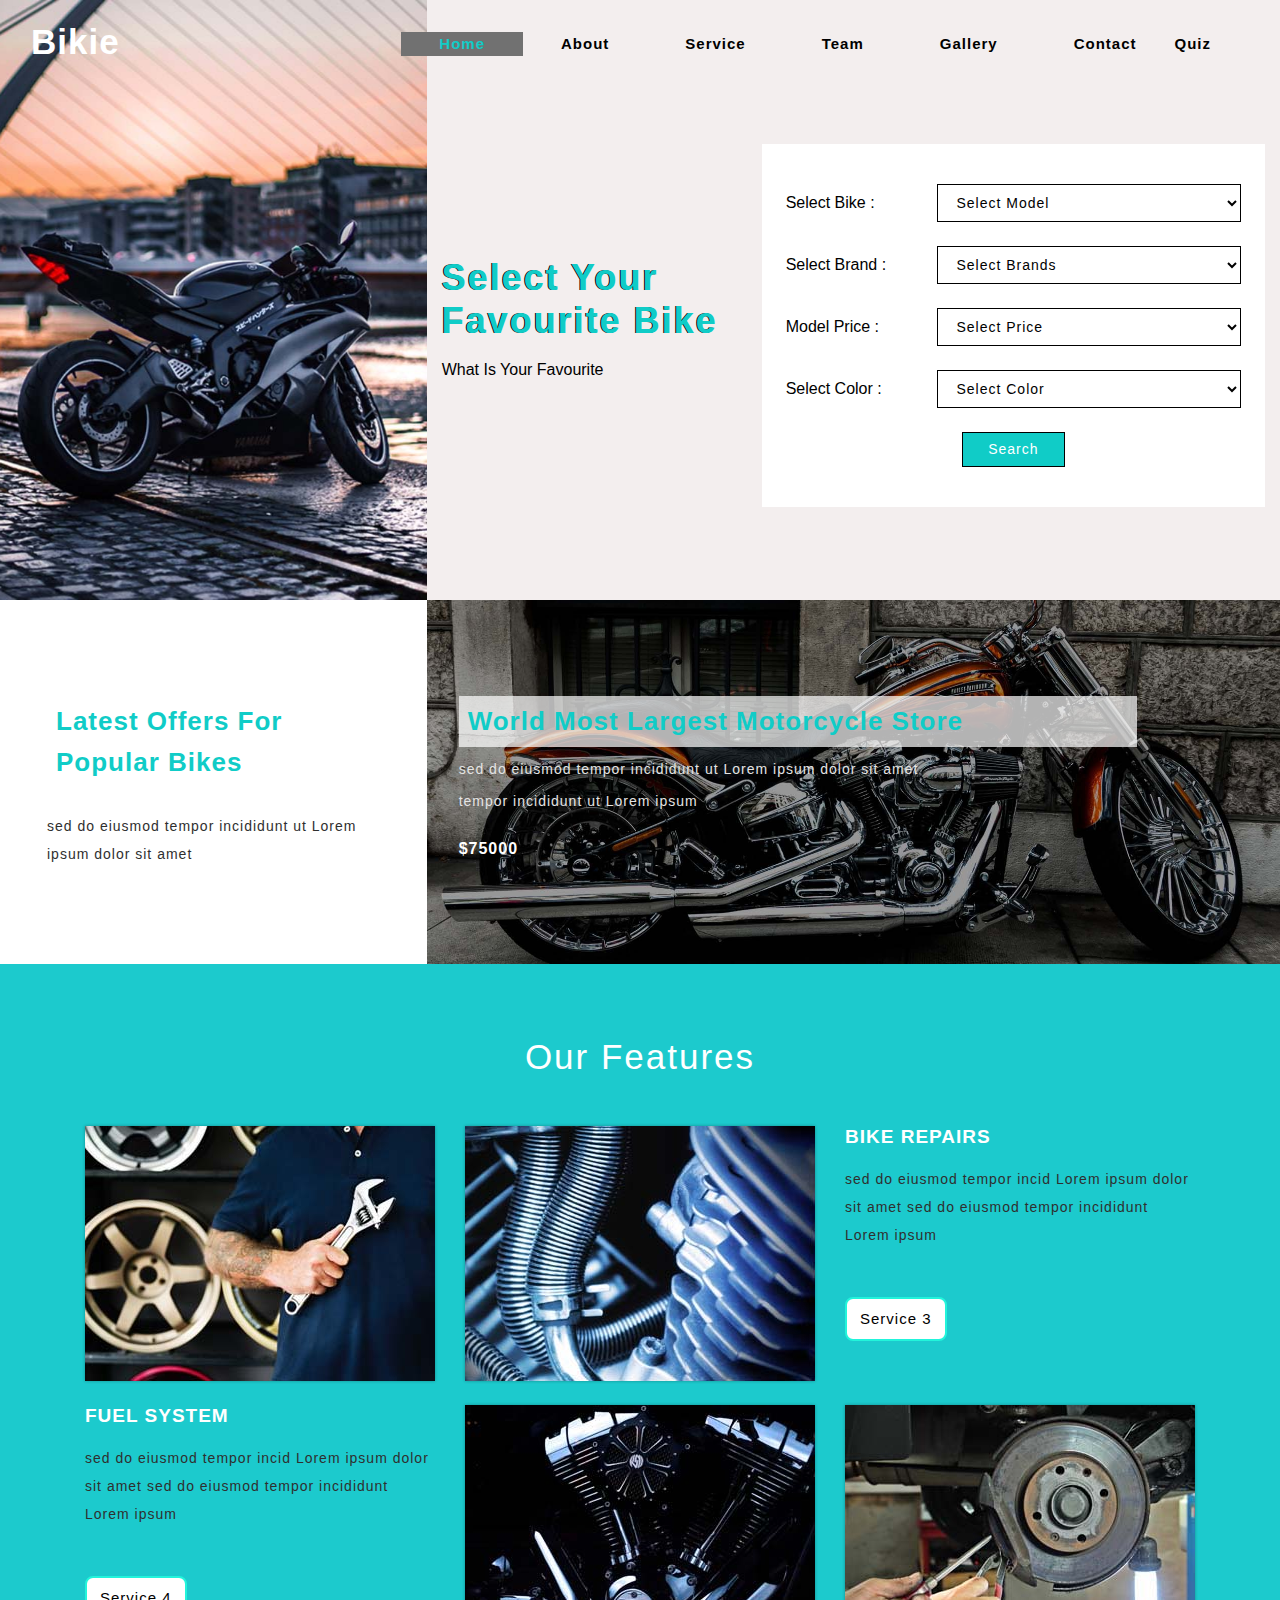
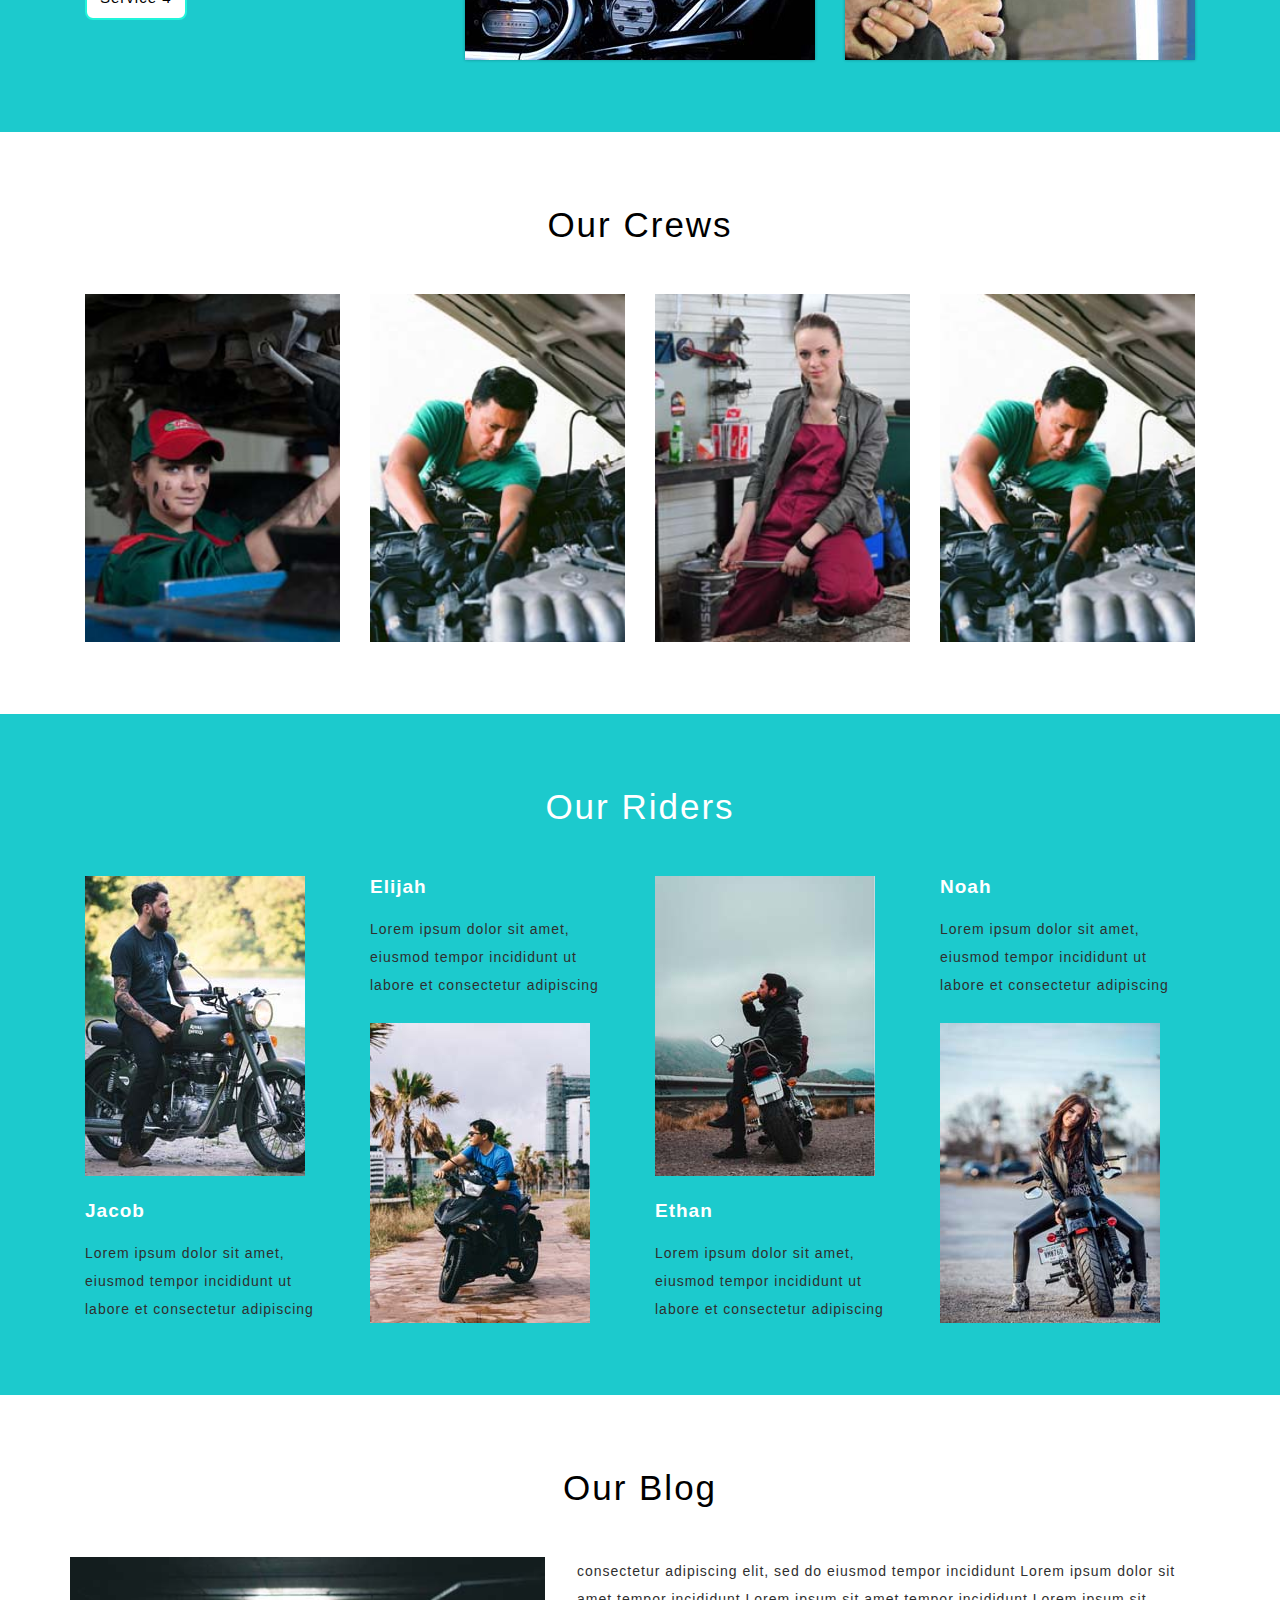
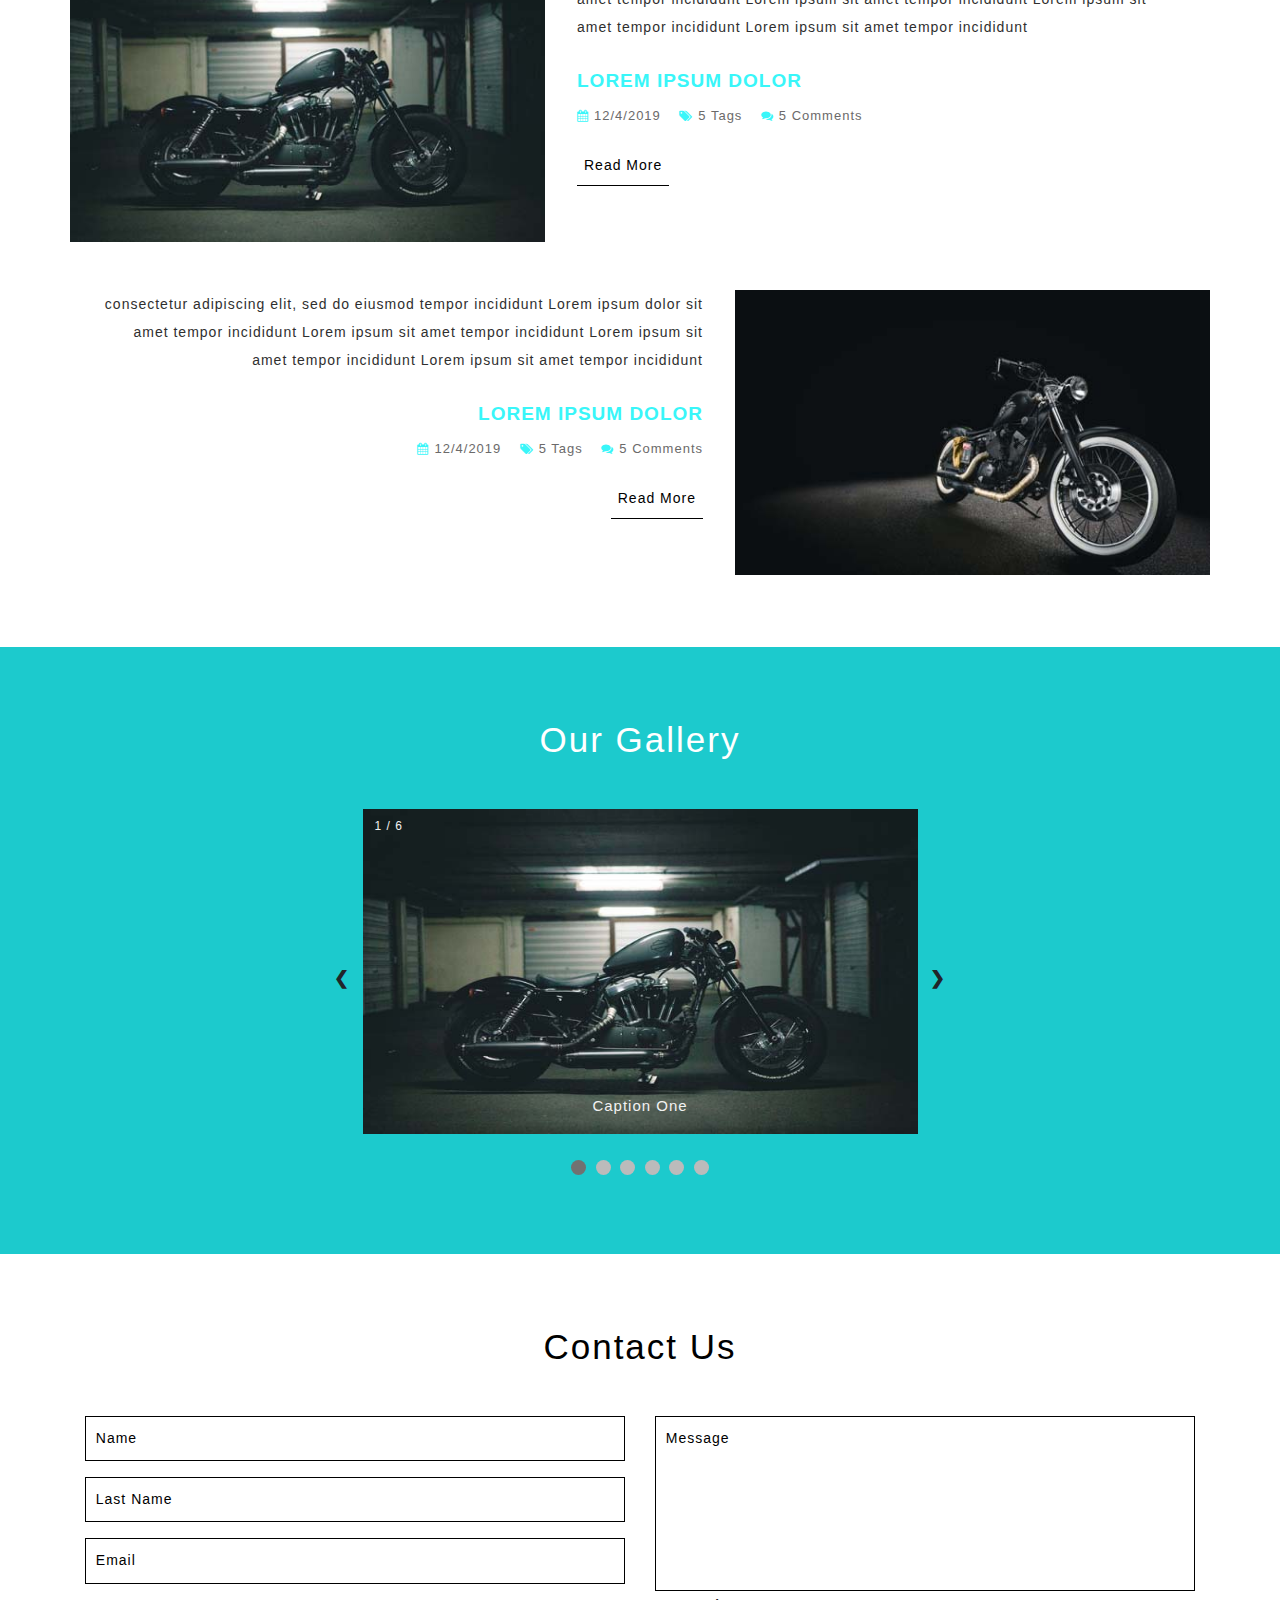
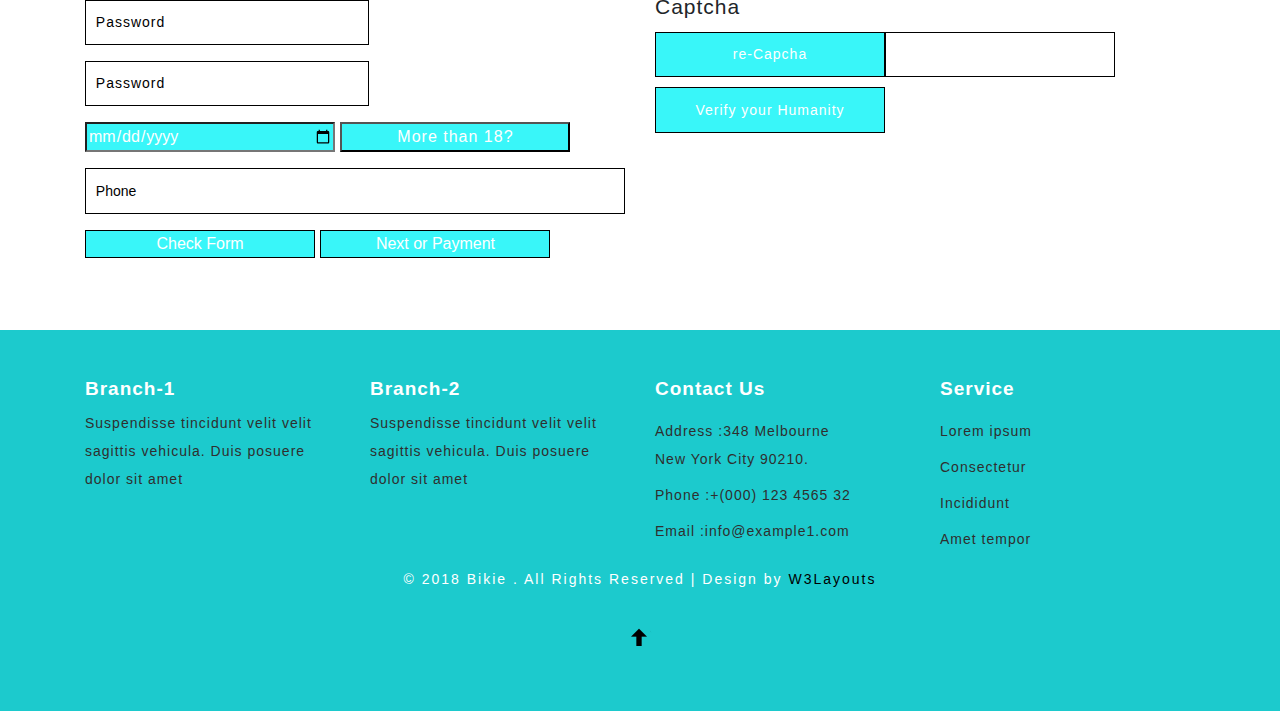
<file: BikesHTML and JS/index.html>
<!DOCTYPE html>
<html>

<head>
  <title>Bikie a Corporate Category totally created and designed by me</title>
  <!--meta tags -->
  <meta charset="UTF-8">

  <meta name="viewport" content="width=device-width, initial-scale=1">
  <meta name="keywords" content="Bikie Responsive web template, Bootstrap Web Templates, Flat Web Templates, Android Compatible web template, 
         Smartphone Compatible web template, free webdesigns for Nokia, Samsung, LG, SonyEricsson, Motorola web design">
  <!--//meta tags ends here-->
  <!--booststrap-->
  <link href="css/bootstrap.min.css" rel="stylesheet" type="text/css" media="all">
  <!--//booststrap end-->
  <!-- font-awesome icons -->
  <link href="css/font-awesome.min.css" rel="stylesheet">
  <!-- //font-awesome icons -->
  <!--stylesheets-->
  <link href="css/style.css" rel="stylesheet" type="text/css" media="all">
  <!--//stylesheets
  <link href="//fonts.googleapis.com/css?family=Work+Sans:300,400,500,600,700" rel="stylesheet">
  <link href="//fonts.googleapis.com/css?family=Open+Sans:400,600" rel="stylesheet">-->
</head>

<body >
  <div class="header-outs " id="home">
    <div class="header-w3layouts">
      <div class="container-fluid">
        <div id="logo">
          <h1 class="editContent"> <a href="index.html">Bikie</a></h1>
        </div>
        <nav>
          <label for="drop" class="toggle">Menu</label>
          <input type="checkbox" id="drop">
          <ul class="menu mt-lg-3 mt-2">
            <li class="active"><a href="#home">Home</a></li>
            <li><a href="#about">About</a></li>
            <li><a href="#service">Service</a></li>
            <li><a href="#team"> Team</a></li>
            <li><a href="#gallery">Gallery</a></li>
            <li><a href="#contact" class="pr-0">Contact</a></li>
            <li><a href="quiz.html">Quiz </a></li>
            
          </ul>
          <div class="clearfix"></div>
        </nav>
        <div class="clearfix"></div>
      </div>
    </div>
    <!-- //nav -->
    <!-- //header -->
    <div class="container-fluid">
      <div class="row">
        <div class="col-xl-4 back-img-headder">
        </div>
        <div class="col-xl-3 col-md-6 back-color-headder">
          <div class="slide-info">
            <h5>Select Your<br>Favourite Bike</h5>
            <div class="slide-info-txt">
              <p>What Is Your Favourite</p>
            </div>
          </div>
        </div>
        <div class="banner-bottom col-xl-5 col-md-6">
          <form action="#" method="post">
            <div class="w3layout-abt-info ">
              <div class=" book-list-details">
                <div class="double-form">
                  <div class="banner-txt-address ">
                    <h5>Select Bike :</h5>
                  </div>
                  <div class=" form-right-to-w3ls">
                    <select class="form-control country-buttom" required="">
                      <option value=""> Select Model </option>
                      <option value="category2">Xtreme 200R</option>
                      <option value="category1">Tornado400</option>
                      <option value="category3">Royal Gt 650</option>
                      <option value="category3">Tvs Dazz</option>
                      <option value="category3">Dominator</option>
                      <option value="category3">Benelli 400</option>
                      <option value="category3">SuZuki Burgman</option>
                    </select>
                  </div>
                </div>
              </div>
              <div class=" book-list-details">
                <div class="double-form">
                  <div class="banner-txt-address ">
                    <h5>Select Brand :</h5>
                  </div>
                  <div class="form-right-to-w3ls">
                    <select class="form-control country-buttom" required="">
                      <option value=""> Select Brands </option>
                      <option value="category2">BMW</option>
                      <option value="category1">Ducati</option>
                      <option value="category3">Aprilia</option>
                      <option value="category3">Suzuki</option>
                      <option value="category3">Kawasaki</option>
                      <option value="category3">Honda Honda</option>
                    </select>
                  </div>
                </div>
              </div>
              <div class=" book-list-details">
                <div class="double-form">
                  <div class="banner-txt-address ">
                    <h5>Model Price :</h5>
                  </div>
                  <div class="form-right-to-w3ls">
                    <select class="form-control country-buttom" required="">
                      <option value=""> Select Price </option>
                      <option value="category2">7k $</option>
                      <option value="category1">6.5k $</option>
                      <option value="category3">6k $</option>
                      <option value="category3">5.5k $</option>
                      <option value="category3">5k $</option>
                      <option value="category3">4.5K $</option>
                      <option value="category3">4k $ </option>
                    </select>
                  </div>
                </div>
              </div>
              <div class="book-list-details">
                <div class="double-form">
                  <div class="banner-txt-address">
                    <h5>Select Color :</h5>
                  </div>
                  <div class="form-right-to-w3ls">
                    <select class="form-control country-buttom" required="">
                      <option value=""> Select Color </option>
                      <option value="category2">Black with Silver</option>
                      <option value="category1">Orange</option>
                      <option value="category3">Cloud Silver</option>
                      <option value="category3">Palace Maroon</option>
                      <option value="category3">Purple Silver</option>
                      <option value="category3">SuZuki Burgman</option>
                    </select>
                  </div>
                </div>
              </div>
              <div class="book-list-details">
                <div class="form-right-to-w3ls">
                  <div class="search-container txt-center">
                    <input type="submit" value="Search">
                  </div>
                </div>
              </div>
            </div>
          </form>
        </div>
      </div>
    </div>
    <div class="clearfix"></div>
  </div>
  <!-- //banner -->
  <!-- about -->
  <section class="about" id="about">
    <div class="container-fluid">
      <div class="row">
        <div class="col-lg-4">
          <div class="w3layouts-abt-info">
            <div class="mb-lg-4 mb-md-3 mb-3 abut-headder">
              <h2>Latest Offers For Popular Bikes</h2>
            </div>
            <p>sed do eiusmod tempor incididunt ut Lorem ipsum dolor sit amet</p>
          </div>
        </div>
        <div class="col-lg-8 about-info-right">
          <div class="about-left-w3l">
            <h6 class="clr">World Most Largest Motorcycle Store </h6>
            <p class="pt-2">sed do eiusmod tempor incididunt ut Lorem ipsum dolor sit amet</p>
            <p class="pt-1">tempor incididunt ut Lorem ipsum</p>
            <h5 class="mt-lg-4 mt-3">$75000</h5>
          </div>
        </div>
      </div>
    </div>
  </section>
  <!--//about -->
  <!-- service -->
  <!--Hover Effect Style : Demo - 8-->
  <section class="service py-lg-4 py-md-3 py-sm-3 py-3" id="service">
    <div class="container py-lg-5 py-md-4 py-sm-4 py-3">
      <h3 class="title txt-center mb-lg-5 mb-md-4 mb-sm-4 mb-3 clr">Our Features</h3>
      <div class="row ">
        <div class="col-lg-4 col-md-6 service-grid-by">
          <div class="box8">
            <img src="images/s1.jpg" alt="" class="img-fluid">
            <!-- <h3 class="title-ser"><a>Service 1</h3>-->
            <div class="box-content txt-center">
              <p>sed do eiusmod tempor incididunt ut Lorem ipsum dolor</p>
              <div class="icon">
                <div class="outs_more-buttn">
                  <a href="#about">Service 1</a>
                </div>
              </div>
            </div>
          </div>
        </div>
        <div class="col-lg-4 col-md-6 service-grid-by">
          <div class="box8">
            <img src="images/s2.jpg" alt="" class="img-fluid">
            <!--<h3 class="title-ser">Service 2</h3>-->
            <div class="box-content txt-center">
              <p>sed do eiusmod tempor incididunt ut Lorem ipsum dolor</p>
              <div class="icon">
                <div class="outs_more-buttn">
                  <a href="#about">Service 2</a>
                </div>
              </div>
            </div>
          </div>
        </div>
        <div class="col-lg-4 col-md-6 service-grid-by">
          <div class="service-para-w3layouts">
            <h4> BIKE REPAIRS</h4>
            <p class="mt-md-3 mt-3">sed do eiusmod tempor incid Lorem ipsum dolor sit amet sed do eiusmod tempor incididunt Lorem ipsum</p>
            <div class="outs_more-buttn mt-lg-5 mt-md-4 mt-3">
              <a href="#about">Service 3</a>
            </div>
          </div>
        </div>
        <div class="col-lg-4 col-md-6 mt-lg-4 mt-3 service-grid-by">
          <div class="service-para-w3layouts">
            <h4> FUEL SYSTEM</h4>
            <p class="mt-md-3 mt-3">sed do eiusmod tempor incid Lorem ipsum dolor sit amet sed do eiusmod tempor incididunt Lorem ipsum</p>
            <div class="outs_more-buttn mt-lg-5 mt-md-4 mt-3">
              <a href="#about">Service 4</a>
            </div>
          </div>
        </div>
        <div class="col-lg-4 col-md-6 mt-lg-4 mt-3 service-grid-by">
          <div class="box8">
            <img src="images/s5.jpg" alt="" class="img-fluid">
            <!--<h3 class="title-ser">Service 5</h3>-->
            <div class="box-content txt-center">
              <p>sed do eiusmod tempor incididunt ut Lorem ipsum dolor</p>
              <div class="icon">
                <div class="outs_more-buttn">
                  <a href="#about">Service 5</a>
                </div>
              </div>
            </div>
          </div>
        </div>
        <div class="col-lg-4 col-md-6 mt-lg-4 mt-3 service-grid-by">
          <div class="box8">
            <img src="images/s6.jpg" alt="" class="img-fluid">
            <!--<h3 class="title-ser">Service 6</h3>-->
            <div class="box-content txt-center">
              <p>sed do eiusmod tempor incididunt ut Lorem ipsum dolor</p>
              <div class="icon">
                <div class="outs_more-buttn">
                  <a href="#about">Service 6</a>
                </div>
              </div>
            </div>
          </div>
        </div>
      </div>
    </div>
  </section>
  <!-- //service -->
  <!-- team -->
  <section class="team py-lg-4 py-md-3 py-sm-3 py-3" id="team">
    <div class="container py-lg-5 py-md-4 py-sm-4 py-3">
      <h3 class="title txt-center mb-lg-5 mb-md-4 mb-sm-4 mb-3">Our Crews</h3>
      <!-- Hover Effect Style : Demo - 15 -->
      <div class="row">
        <div class="col-lg-3 col-md-6 col-sm-6 team-grid-by">
          <div class="box15">
            <img src="images/t1.jpg" alt="" class="img-fluid">
            <div class="box-content txt-center">
              <h3 class="title-team">Sam Rose</h3>
              <ul class="icon">
                <li><a href="#"><span class="fa fa-facebook"></span></a></li>
                <li><a href="#"><span class="fa fa-twitter"></span></a></li>
                <li><a href="#"><span class="fa fa-rss"></span></a></li>
              </ul>
            </div>
          </div>
        </div>
        <div class="col-lg-3 col-md-6 col-sm-6 team-grid-by">
          <div class="box15">
            <img src="images/t2.jpg" alt="" class="img-fluid">
            <div class="box-content txt-center">
              <h3 class="title-team">Jacob Will</h3>
              <ul class="icon">
                <li><a href="#"><span class="fa fa-facebook"></span></a></li>
                <li><a href="#"><span class="fa fa-twitter"></span></a></li>
                <li><a href="#"><span class="fa fa-rss"></span></a></li>
              </ul>
            </div>
          </div>
        </div>
        <div class="col-lg-3 col-md-6 col-sm-6 team-grid-by">
          <div class="box15">
            <img src="images/t3.jpg" alt="" class="img-fluid">
            <div class="box-content txt-center">
              <h3 class="title-team">Mia Emily</h3>
              <ul class="icon">
                <li><a href="#"><span class="fa fa-facebook"></span></a></li>
                <li><a href="#"><span class="fa fa-twitter"></span></a></li>
                <li><a href="#"><span class="fa fa-rss"></span></a></li>
              </ul>
            </div>
          </div>
        </div>
        <div class="col-lg-3 col-md-6 col-sm-6 team-grid-by">
          <div class="box15">
            <img src="images/t2.jpg" alt="" class="img-fluid">
            <div class="box-content txt-center">
              <h3 class="title-team">Rob Will</h3>
              <ul class="icon">
                <li><a href="#"><span class="fa fa-facebook"></span></a></li>
                <li><a href="#"><span class="fa fa-twitter"></span></a></li>
                <li><a href="#"><span class="fa fa-rss"></span></a></li>
              </ul>
            </div>
          </div>
        </div>
      </div>
    </div>
  </section>
  <!--//team -->
  <!-- clients -->
  <section class="clients py-lg-4 py-md-3 py-sm-3 py-3" id="clients">
    <div class="container py-lg-5 py-md-4 py-sm-4 py-3">
      <h3 class="title txt-center mb-lg-5 mb-md-4 mb-sm-4 mb-3 clr">Our Riders</h3>
      <div class="row">
        <div class="col-lg-3 col-md-6 col-sm-6 clients-txt">
          <div class="client-txt-color">
            <img src="images/c1.jpg" class="img-fluid" alt="">
          </div>
          <div class="client-txt-w3ls mt-lg-4 mt-3">
            <h4>Jacob</h4>
            <p class="mt-sm-3 mt-2">Lorem ipsum dolor sit amet, eiusmod tempor incididunt ut labore et consectetur adipiscing </p>
          </div>
        </div>
        <div class="col-lg-3 col-md-6 col-sm-6 clients-txt">
          <div class="client-txt-w3ls ">
            <h4>Elijah</h4>
            <p class="mt-sm-3 mt-2">Lorem ipsum dolor sit amet, eiusmod tempor incididunt ut labore et consectetur adipiscing </p>
          </div>
          <div class="client-txt-color mt-lg-4 mt-3">
            <img src="images/c2.jpg" class="img-fluid" alt="">
          </div>
        </div>
        <div class="col-lg-3 col-md-6 col-sm-6 clients-txt">
          <div class="client-txt-color">
            <img src="images/c3.jpg" class="img-fluid" alt="">
          </div>
          <div class="client-txt-w3ls mt-lg-4 mt-3">
            <h4>Ethan</h4>
            <p class="mt-sm-3 mt-2">Lorem ipsum dolor sit amet, eiusmod tempor incididunt ut labore et consectetur adipiscing </p>
          </div>
        </div>
        <div class="col-lg-3 col-md-6 col-sm-6 clients-txt">
          <div class="client-txt-w3ls">
            <h4>Noah</h4>
            <p class="mt-sm-3 mt-2">Lorem ipsum dolor sit amet, eiusmod tempor incididunt ut labore et consectetur adipiscing </p>
          </div>
          <div class="client-txt-color mt-lg-4 mt-3">
            <img src="images/c4.jpg" class="img-fluid" alt="">
          </div>
        </div>
      </div>
    </div>
  </section>
  <!--//clients -->
  <!-- blog-->
  <section class="blog py-lg-4 py-md-3 py-sm-3 py-3" id="blog">
    <div class="container py-lg-5 py-md-4 py-sm-4 py-3">
      <h3 class="title txt-center mb-lg-5 mb-md-4 mb-sm-4 mb-3">Our Blog</h3>
      <div class="blog-text row">
        <div class="col-lg-5 blog-wl3-img p-0">
          <img src="images/blog1.jpg" class="img-fluid" alt="">
        </div>
        <div class="col-lg-7 blog-text-middle">
          <p>consectetur adipiscing elit, sed do eiusmod tempor incididunt Lorem ipsum dolor sit amet tempor incididunt Lorem ipsum sit amet tempor incididunt Lorem ipsum sit amet tempor incididunt Lorem ipsum sit amet tempor incididunt</p>
          <div class=" pt-lg-4 pt-3">
            <div class=" blog-right-text">
              <h4><a href="#about">LOREM IPSUM DOLOR</a></h4>
            </div>
            <div class=" news-date mt-2">
              <ul>
                <li>
                  <p><span class="fa fa-calendar" aria-hidden="true"></span><a href="#">12/4/2019</a></p>
                </li>
                <li>
                  <p><span class="fa fa-tags"></span><a href="#">5 Tags</a></p>
                </li>
                <li>
                  <p><span class="fa fa-comments"></span><a href="#">5 Comments</a> </p>
                </li>
              </ul>
            </div>
            <div class="jst-more-buttn mt-3">
              <a href="#about">Read More</a>
            </div>
          </div>
        </div>
      </div>
      <div class="blog-text row mt-lg-5 mt-md-4 mt-3">
        <div class="col-lg-7 blog-text-middle txt-right">
          <p>consectetur adipiscing elit, sed do eiusmod tempor incididunt Lorem ipsum dolor sit amet tempor incididunt Lorem ipsum sit amet tempor incididunt Lorem ipsum sit amet tempor incididunt Lorem ipsum sit amet tempor incididunt</p>
          <div class=" pt-lg-4 pt-3">
            <div class=" blog-right-text">
              <h4><a href="#about">LOREM IPSUM DOLOR</a></h4>
            </div>
            <div class=" news-date mt-2">
              <ul>
                <li>
                  <p><span class="fa fa-calendar" aria-hidden="true"></span><a href="#">12/4/2019</a></p>
                </li>
                <li>
                  <p><span class="fa fa-tags"></span><a href="#">5 Tags</a> </p>
                </li>
                <li>
                  <p><span class="fa fa-comments"></span><a href="#">5 Comments</a> </p>
                </li>
              </ul>
            </div>
            <div class="jst-more-buttn mt-3">
              <a href="#about">Read More</a>
            </div>
          </div>
        </div>
        <div class="col-lg-5 blog-wl3-img p-0 txt-right">
          <img src="images/blog2.jpg" class="img-fluid" alt="">
        </div>
      </div>
    </div>
  </section>
  <!--//blog -->
  <!--Gallery-->
  <!-- gallery-main -->
  <section class="gallery py-lg-4 py-md-3 py-sm-3 py-3" id="gallery">
    <div class="container py-lg-5 py-md-4 py-sm-4 py-3">
      <h3 class="title txt-center mb-lg-5 mb-md-4 mb-sm-4 mb-3 clr">Our Gallery</h3>
      <div class="row gallery-info">
        <div class="gallery-img-grid shadow-none col-4 col-sm-4 col-md-4 col-lg-12">
          <div id="slider">
            <section>

            <div class="photos">
              <div class="numbertext">1 / 6</div>
              <img src="images/g1.jpg">
              <div class="text">Caption One</div>
            </div>
            <div class="photos">
              <div class="numbertext">2 / 6</div>
              <img src="images/g2.jpg">
              <div class="text">Caption Two</div>
            </div>
            <div class="photos">
              <div class="numbertext">3 / 6</div>
              <img src="images/g3.jpg">
              <div class="text">Caption Three</div>
            </div>
            <div class="photos">
              <div class="numbertext">4 / 6</div>
              <img src="images/g4.jpg">
              <div class="text">Caption Four</div>
            </div>
            <div class="photos">
              <div class="numbertext">5 / 6</div>
              <img src="images/g5.jpg">
              <div class="text">Caption Five</div>
            </div>
            <div class="photos">
              <div class="numbertext">6 / 6</div>
              <img src="images/g6.jpg">
              <div class="text">Caption Six</div>
            </div>
            
            <a class="prev" onclick="plusSlides(-1)">❮</a>
            <a class="next" onclick="plusSlides(1)">❯</a>
          </section>
          </div>
          <br>
          <div style="text-align:center" onload="carousel2()">
            <span class="dot" onclick="currentSlide(1)"></span>
            <span class="dot" onclick="currentSlide(2)"></span>
            <span class="dot" onclick="currentSlide(3)"></span>
            <span class="dot" onclick="currentSlide(4)"></span>
            <span class="dot" onclick="currentSlide(5)"></span>
            <span class="dot" onclick="currentSlide(6)"></span>
          </div>
        </div>
      </div>
    </div>
  </section>
  <!--// gallery-main -->
  <!-- popup-->
  <div id="gal1" class="popup-effect">
    <div class="popup">
      <img src="images/g1.jpg" alt="Popup Image" class="img-fluid">
      <a class="close" href="#gallery">×</a>
    </div>
  </div>
  <!-- //popup -->
  <!-- popup-->
  <div id="gal2" class="popup-effect">
    <div class="popup">
      <img src="images/g2.jpg" alt="Popup Image" class="img-fluid">
      <a class="close" href="#gallery">×</a>
    </div>
  </div>
  <!-- //popup -->
  <!-- popup-->
  <div id="gal3" class="popup-effect">
    <div class="popup">
      <img src="images/g3.jpg" alt="Popup Image" class="img-fluid">
      <a class="close" href="#gallery">×</a>
    </div>
  </div>
  <!-- //popup -->
  <!-- popup-->
  <div id="gal4" class="popup-effect">
    <div class="popup">
      <img src="images/g4.jpg" alt="Popup Image" class="img-fluid">
      <a class="close" href="#gallery">×</a>
    </div>
  </div>
  <!-- //popup -->
  <!-- popup-->
  <div id="gal5" class="popup-effect">
    <div class="popup">
      <img src="images/g5.jpg" alt="Popup Image" class="img-fluid">
      <a class="close" href="#gallery">×</a>
    </div>
  </div>
  <!-- //popup -->
  <!-- popup-->
  <div id="gal6" class="popup-effect">
    <div class="popup">
      <img src="images/g6.jpg" alt="Popup Image" class="img-fluid">
      <a class="close" href="#gallery">×</a>
    </div>
  </div>
  <!-- //popup -->
  <!-- //gallery popups -->
  <!-- //gallery -->
  <!--contact -->
  <section class="contact py-lg-4 py-md-3 py-sm-3 py-3" id="contact">
    <div class="container py-lg-5 py-md-4 py-sm-4 py-3">
      <h3 class="title txt-center mb-lg-5 mb-md-4 mb-sm-4 mb-3">Contact Us</h3>
      <div class="contact-details">
        <form name="feedback" action="#"  method="post">
          <div class="row">
            <div class="col-lg-6 ">
              <div class=" form-group contact-forms">
                <input type="text" class="form-control" id="name" placeholder="Name" required="" maxlength="20" >
              </div>
              <div class=" form-group contact-forms">
                <input type="text" class="form-control" id="surname" placeholder="Last Name" required="" minlength="3" maxlength="30" >
              </div>
              <div class="form-group contact-forms">
                <input type="email" class="form-control" id="mailing" placeholder="Email" required="">
              </div>
              <div class=" form-group contact-forms">
                <input type="password" size="30" name="psw" id="psw" placeholder="Password" pattern="(?=.*\d)(?=.*[a-z])(?=.*[A-Z]).{8,}(?=.*[!@#$%^&*]).{1,}" title="Must contain at least one number and one uppercase and lowercase letter, and at least 8 or more characters" required>
              </div>
              <div class=" form-group contact-forms">
                <input type="password" size="30" name="confirmpsw" required="" id="confirmpsw" placeholder="Password" pattern="(?=.*\d)(?=.*[a-z])(?=.*[A-Z]).{8,}" title="Must contain at least one number and one uppercase and lowercase letter, and at least 8 or more characters and a symbol">
              </div>
              <input type="date" name="bdate" id="bdate" required /> <input type="button" value="More than 18?" onclick="getAge()"/>
              <div class=" form-group contact-forms">
                <div id="message">
                  <h3>Password must contain the following:</h3>
                  <p id="letter" class="invalid">A <b>lowercase</b> letter</p>
                  <p id="capital" class="invalid">A <b>capital (uppercase)</b> letter</p>
                  <p id="number" class="invalid">A <b>number</b></p>
                  <p id="length" class="invalid">Minimum <b>8 characters</b></p>
                  <p id="symbol" class="invalid"> A <b> Symbol </b></p>
                  <p id="showmatch" class="invalid">Password Match</p>
                </div>
              </div>
              <div class="form-group contact-forms">
                <input type="number" id="phone"class="form-control" placeholder="Phone" required="">
              </div>
            </div>
            <div class="col-lg-6 form-group contact-forms">
              <textarea class="form-control" id="area" placeholder="Message" rows="3" required=""></textarea>
              <div id="dice" textsize="15px"> Captcha </div>  
                <div id="placing"><input type="button" onclick="rand()" id="captsa" value="re-Capcha" readonly><input type="text" id="platina" style="width:230px; margin-left:0;" required>
                <input type="button" onclick ="validate()" id="vertify" value="Verify your Humanity" style="margin-top:10px;"/></div>

              
            </div>
          </div>
           <button onclick="checkForm()" id="checkthis">Check Form</button>
           <button class="nextoras" id="sub" onclick="validatePassword(); nxt()">Next or Payment</button>
        </form>
      </div>
    </div>
  </section>
  <div id="step2">
    <div class="creditcard">
      <input type="radio" name="creditcard" id="visa" onclick="showvisa()"  value="69"/>Visa
      <br>
      <input type="radio" name="creditcard" id="mastercard" onclick="showmastercard()" value="34"/> Mastercard
      <br>
      <input type="radio" name="creditcard" id="diners" onclick="showdiners()" value="10"/> Diners
      <br>
     <input id="cc" size="30"/>
      <div id="visa2" ><input  value="69" id="visa3" size="30"/><br><img src="images/visa.png" style="width:150px; height:150px; margin-top:20px;"/></div>
      <div id="mastercard2"><input  value="34" id="mastercard3" size="30"/><br><img src="images/mastercard.jpg" style="width:150px; height:150px;margin-top:20px;"/></div>
      <div id="diners2"> <input  value ="10" id="diners3" size="30"/><br><img src="images/diners.jpg"style="width:150px; height:150px; margin-top:20px;"/></div>
      <button id="checkthat">Validate Credit Card</button>
      <br>
      <button id="goquiz"><a href="quiz.html">Go to quiz</a></button>
    </div>
        
        
    
  </div>
  <!--//cantact -->
  <div class=" address_mail_footer_grids">
    
  </div>
  <!--footer-->
  <footer class="py-lg-5 py-md-4 py-4">
    <div class="container">
      <div class="row">
        <div class="col-lg-3 col-md-6 col-sm-6 footer-bottom">
          <h4>Branch-1</h4>
          <div class="footer-top mt-2">
            <p>Suspendisse tincidunt velit velit sagittis vehicula. Duis posuere dolor sit amet</p>
          </div>
        </div>
        <div class="col-lg-3 col-md-6 col-sm-6 footer-bottom">
          <h4>Branch-2</h4>
          <div class="footer-top mt-2">
            <p>Suspendisse tincidunt velit velit sagittis vehicula. Duis posuere dolor sit amet</p>
          </div>
        </div>
        <div class="col-lg-3 col-md-6 col-sm-6 footer-bottom">
          <h4> Contact Us</h4>
          <div class="footer-top mt-3">
            <p><span>Address</span> :348 Melbourne<br>New York City 90210.</p>
            <p class="pt-2"> <span> Phone</span> :+(000) 123 4565 32</p>
            <p class="pt-2"><span>Email</span> :<a href="mailto:info@example.com">info@example1.com</a>
            </p>
          </div>
        </div>
        <div class="col-lg-3 col-md-6 col-sm-6 footer-bottom">
          <h4> Service</h4>
          <div class="footer-top mt-md-3 mt-3">
            <p class="pb-2">Lorem ipsum</p>
            <p class="pb-2">Consectetur</p>
            <p class="pb-2">Incididunt</p>
            <p>Amet tempor</p>
          </div>
        </div>
      </div>
      <div class="copy-bottom-txt txt-center py-3">
        <p> © 2018 Bikie . All Rights Reserved | Design by <a href="http://www.W3Layouts.com" target="_blank">W3Layouts</a>
        </p>
      </div>
    </div>
    <!-- move icon -->
    <div class="txt-center">
      <a href="#home" class="move-top txt-center mt-3"></a>
    </div>
    <!--//move icon -->
  </footer>
  <!--//footer-->
  
  <script src="script.js"></script>
  <script src="jquery.js"></script>
  <script src="jq.js"></script>
</body>

</html>
</file>
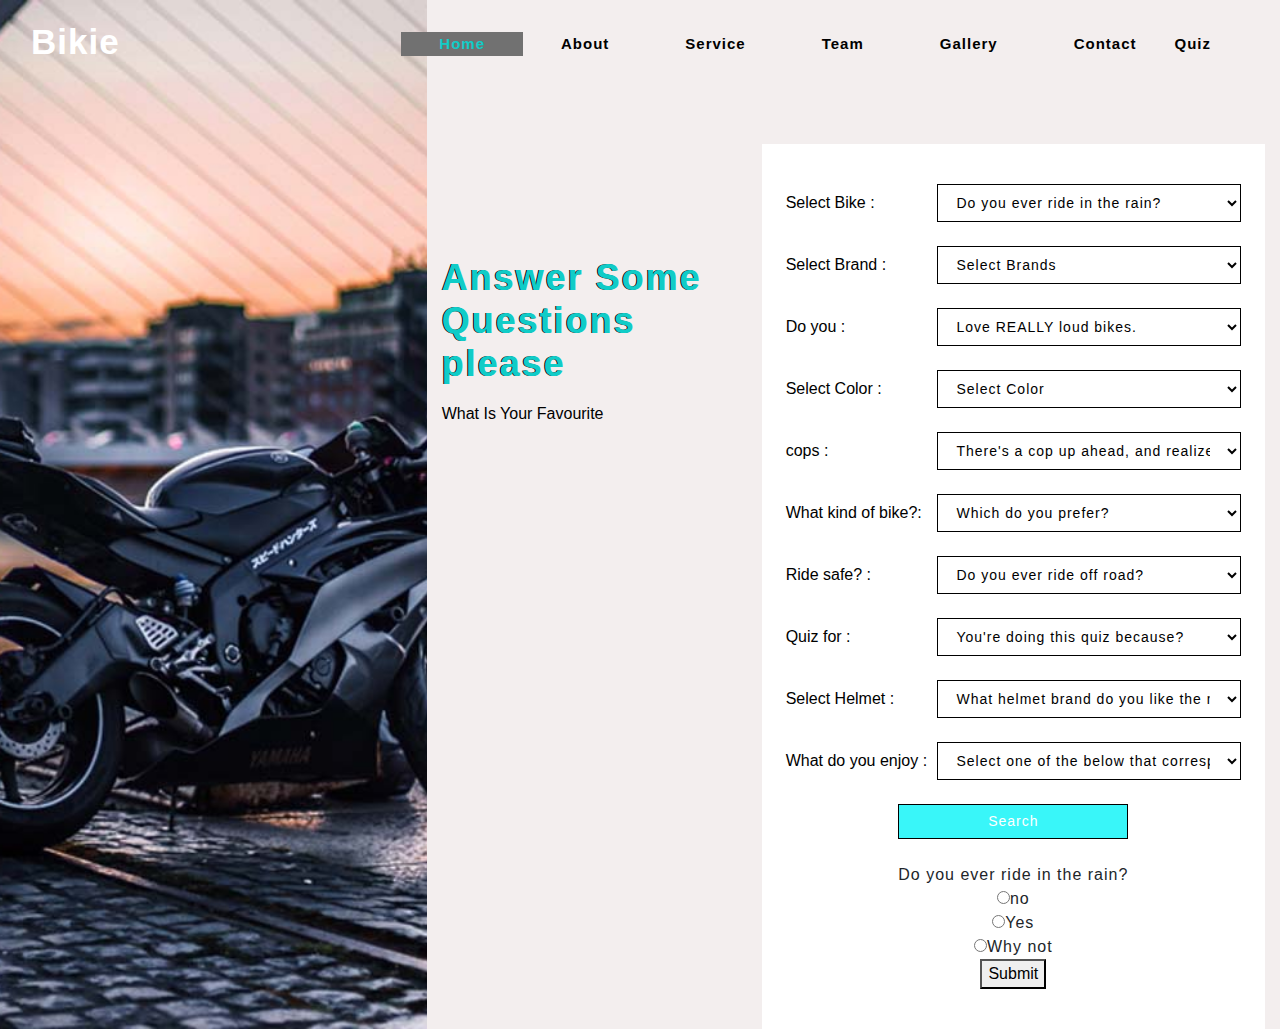
<file: BikesHTML and JS/quiz.html>
<!DOCTYPE html>
<html>
<head>
	<title></title>
	<meta charset="UTF-8">

  <meta name="viewport" content="width=device-width, initial-scale=1">
  <meta name="keywords" content="Bikie Responsive web template, Bootstrap Web Templates, Flat Web Templates, Android Compatible web template, 
         Smartphone Compatible web template, free webdesigns for Nokia, Samsung, LG, SonyEricsson, Motorola web design">
  <!--//meta tags ends here-->
  <!--booststrap-->
  <link href="css/bootstrap.min.css" rel="stylesheet" type="text/css" media="all">
  <!--//booststrap end-->
  <!-- font-awesome icons -->
  <link href="css/font-awesome.min.css" rel="stylesheet">
  <!-- //font-awesome icons -->
  <!--stylesheets-->
  <link href="css/style.css" rel="stylesheet" type="text/css" media="all">
</head>
<body>
	<div class="header-outs " id="home">
    <div class="header-w3layouts">
      <div class="container-fluid">
        <div id="logo">
          <h1 class="editContent"> <a href="index.html">Bikie</a></h1>
        </div>
        <nav>
          <label for="drop" class="toggle">Menu</label>
          <input type="checkbox" id="drop">
          <ul class="menu mt-lg-3 mt-2">
            <li class="active"><a href=index.html>Home</a></li>
            <li><a href="index.html#about">About</a></li>
            <li><a href="index.html#service">Service</a></li>
            <li><a href="index.html#team"> Team</a></li>
            <li><a href="index.html#gallery">Gallery</a></li>
            <li><a href="index.html#contact" class="pr-0">Contact</a></li>
            <li><a href="#quiz">Quiz </a></li>
            
          </ul>
          <div class="clearfix"></div>
        </nav>
        <div class="clearfix"></div>
      </div>
    </div>
    <!-- //header -->
    <div class="container-fluid">
      <div class="row">
        <div class="col-xl-4 back-img-headder">
        </div>
        <div class="col-xl-3 col-md-6 back-color-headder">
          <div class="slide-info">
            <h5>Answer Some<br>Questions please</h5>
            <div class="slide-info-txt">
              <p>What Is Your Favourite</p>
            </div>
          </div>
        </div>
        <div class="banner-bottom col-xl-5 col-md-6">
          <form action="#" method="post">
            <div class="w3layout-abt-info ">
              <div class=" book-list-details">
                <div class="double-form">
                  <div class="banner-txt-address ">
                    <h5>Select Bike :</h5>
                  </div>
                  <div class=" form-right-to-w3ls">
                    <select class="form-control country-buttom" required="">
                      <option value=""> Do you ever ride in the rain?</option>
                      <option value="category2"class="false">Yes, it makes the dirt more fun!</option>
                      <option value="category1"class="false">No. It's cold and I can't keep my clothes dry.</option>
                      <option value="category3"class="false">Yes, I ride no matter the weather.</option>
                      <option value="category3"class="correct">I prefer not to.</option>
                      <option value="category3"class="eeehm">No, I've never ridden in the rain, don't want to ruin my bike.</option>
                      <option value="category3"class="false">Yes, I ride pretty much every day and live to ride</option>
                      <option value="category3"class="false">Yup, dirt or on road, riding is riding!</option>
                    </select>
                  </div>
                </div>
              </div>
              <div class=" book-list-details">
                <div class="double-form">
                  <div class="banner-txt-address ">
                    <h5>Select Brand :</h5>
                  </div>
                  <div class="form-right-to-w3ls">
                    <select class="form-control country-buttom" required="">
                      <option value=""> Select Brands </option>
                      <option value="category2" id="bmw">BMW</option>
                      <option value="category1" id="ducati">Ducati</option>          
                      <option value="category3" id="suzuki">Suzuki</option>
                      <option value="category3" id="kawasaki">Kawasaki</option>
 
                    </select>
                  </div>
                </div>
              </div>
              <div class=" book-list-details">
                <div class="double-form">
                  <div class="banner-txt-address ">
                    <h5>Do you :</h5>
                  </div>
                  <div class="form-right-to-w3ls">
                    <select class="form-control country-buttom" required="">
                      <option value=""> Love REALLY loud bikes. </option>
                      <option value="category2"class="false">True.</option>
                      <option value="category1"class="correct">False.</option>
                      <option value="category3"class="eeehm">I don't mind.</option>
                      
                    </select>
                  </div>
                </div>
              </div>
              <div class="book-list-details">
                <div class="double-form">
                  <div class="banner-txt-address">
                    <h5>Select Color :</h5>
                  </div>
                  <div class="form-right-to-w3ls">
                    <select class="form-control country-buttom" required="">
                      <option value=""> Select Color </option>
                      <option value="category2">Black with Silver</option>
                      <option value="category1">Orange</option>
                      <option value="category3">Cloud Silver</option>
                      <option value="category3">Palace Maroon</option>
                      <option value="category3">Purple Silver</option>
                      <option value="category3">SuZuki Burgman</option>
                    </select>
                  </div>

                </div>
                <div class="double-form">
                <div class="banner-txt-address">
                    <h5>cops :</h5>
                  </div>
                <div class=" form-right-to-w3ls">
                    <select class="form-control country-buttom" required="">
                      <option value=""> There's a cop up ahead, and realize you're doing 20 k's over the speed limit. Do you:</option>
                      <option value="category2"class="correct">Quickly slam on the brakes and change down a gear or two to get back to the speed limit.</option>
                      <option value="category1"class="eeehm">Change down a gear or two and ease on the brakes.</option>
                      <option value="category3"class="false">What cop? I never notice them.</option>
                      <option value="category3"class="false">Continue the speed I'm going. My bike isn't a goon magnet and if he did pull me over I'd probably just get a warning.</option>
                      <option value="category3"class="false">Accidentally flash your high-beams and then slow down far too quickly almost resulting in a crash.</option>
                      <option value="category3"class="false">My bike is loud, and would probably get a defect notice with all my mods, so, I turn down the next side street.</option>
                      <option value="category3"class="false">I was just tailgating the person in front, so I'll go whatever speed they go. if I get pulled over, I'll argue they didn't pull the car over.</option>
                    </select>
                  </div>
              </div>
              <div class="double-form">
                <div class="banner-txt-address">
                    <h5>What kind of bike?: </h5>
                  </div>
                <div class=" form-right-to-w3ls">
                    <select class="form-control country-buttom" required="">
                      <option value=""> Which do you prefer? </option>
                      <option value="category2">Cruiser bikes</option>
                      <option value="category1">Dirt bikes.</option>
                      <option value="category3">Dual purpose bikes.</option>
                      <option value="category3">I prefer not to.</option>
                      
                    </select>
                  </div>
              </div>
              <div class="double-form">
                <div class="banner-txt-address">
                    <h5>Ride safe? :</h5>
                  </div>
                <div class=" form-right-to-w3ls">
                    <select class="form-control country-buttom" required="">
                      <option value=""> Do you ever ride off road?</option>
                      <option value="category2"class="false">Yes, it's all I ever do.</option>
                      <option value="category1" class="false">I love riding off road and do it often.</option>
                      <option value="category3"class="correct">Nope, never ride off road.</option>
                      <option value="category3"class="eeehm">I like to explore, so, sometimes do dirt roads, but nothing crazy.</option>
                      <option value="category3"class="eeehm">Always ride on the road, but if the road is dirt or gravel I won't turn back.</option>
                    </select>
                  </div>
              </div>
              <div class="double-form">
                <div class="banner-txt-address">
                    <h5>Quiz for :</h5>
                  </div>
                <div class=" form-right-to-w3ls">
                    <select class="form-control country-buttom" required="">
                      <option value=""> You're doing this quiz because?</option>
                      <option value="category2"class="correct">I want to know what bike you think is most suited to me.</option>
                      <option value="category1"class="eeehm">I want to make sure I'm riding the right bike.</option>
                      <option value="category3"class="false">It sounded fun.</option>
                      <option value="category3"class="false">Someone told me to.</option>
                      <option value="category3"class="eeehm">I want to know if there's a better bike out there for me.</option>
                      <option value="category3"class="false">I wanted to answer questions as silly as possible to see what result i'll get.</option>
                    
                    </select>
                  </div>
              </div>
              <div class="double-form">
                <div class="banner-txt-address">
                    <h5>Select Helmet :</h5>
                  </div>
                <div class=" form-right-to-w3ls">
                    <select class="form-control country-buttom" required="">
                      <option value=""> What helmet brand do you like the most? (provided it fits properly)</option>
                      <option value="category2"class="correct">Nolan</option>
                      <option value="category1"class="correct">Fox</option>
                      <option value="category3"class="correct">Shark</option>
                      <option value="category3"class="correct">AGV</option>
       				  <option value="category3"class="false">None</option>
                    </select>
                  </div>
              </div>
              <div class="double-form">
                <div class="banner-txt-address">
                    <h5>What do you enjoy :</h5>
                  </div>
                <div class=" form-right-to-w3ls">
                    <select class="form-control country-buttom" required="">
                      <option value="">Select one of the below that corresponds with how you think about riding</option>
                      <option value="category2"class="eeehm"> I live to ride. It's my everything and there's nothing in this world like it. I'm on my bike all the time.</option>
                      <option value="category1"class="correct">I ride my bike everywhere - commuting, weekend rides, to the shops or huge trips across the country. I also love the Twisties.</option>
                      <option value="category3"class="false">My bike is everything - I ride it everywhere and love the power. I love the adrenaline rush! The sound of my bike is incredible.</option>
                      <option value="category3"class="eeehm">I love the speed and power of my bike. I like to take it fast and I love to get my knee down on the corners.</option>
                      <option value="category3"class="correct">I do a bit of everything. Riding is a passion and I do all types of riding from on road to off road.</option>
                      <option value="category3"class="false">I just get out on the weekends, shove the bike in the back of the ute or trailer and hit the dirt. I love the thrill of the being on the dirt!</option>
                      <option value="category3"class="false">Riding is really cool. I love going really fast!</option>
                    </select>
                  </div>
              </div>
              </div>
              <div class="book-list-details">
                <div class="form-right-to-w3ls">
                  <div class="search-container txt-center">
                    <input type="button" value="Search"/>
                    <br>
                    <br>
                    
                    <div id="quizelton">
                      <p id="message001"></p>
                      <p id="options001"></p>
                      <p id="comment001"></p>
                      <p id="click001"></p>
                    </div>
                  </div>
                </div>
              </div>
            </div>
          </form>
        </div>
      </div>
    </div>
    <div class="clearfix"></div>
  </div>
  <!-- //banner -->
  <!-- about -->
  <script src="questioning.js"></script>
</body>
</html>
</file>
<file: BikesHTML and JS/css/style.css>
/*--Author: W3layouts
Author URL: http://w3layouts.com
License: Creative Commons Attribution 3.0 Unported
License URL: http://creativecommons.org/licenses/by/3.0/
--*/
*{
    box-sizing:border-box;
}

html {
scroll-behavior: smooth;
}
html,
body {
padding: 0;
margin: 0;
background: #fff;
letter-spacing: 1px;
font-family: 'Open Sans', sans-serif;
}
body a {
outline: none;
transition: 0.5s all;
-webkit-transition: 0.5s all;
-moz-transition: 0.5s all;
-o-transition: 0.5s all;
-ms-transition: 0.5s all;
text-decoration: none;
}
body a:hover {
text-decoration: none;
}
body a:focus,
a:hover {
text-decoration: none;
}
input[type="button"],
input[type="submit"] {
transition: 0.5s all;
-webkit-transition: 0.5s all;
-moz-transition: 0.5s all;
-o-transition: 0.5s all;
-ms-transition: 0.5s all;
letter-spacing: 1px;
font-family: 'Open Sans', sans-serif;
}
select,
input[type="email"],
input[type="text"],
input[type=password],
input[type="button"],
input[type="submit"],
textarea {
font-family: 'Open Sans', sans-serif;
transition: 0.5s all;
-webkit-transition: 0.5s all;
-moz-transition: 0.5s all;
-o-transition: 0.5s all;
-ms-transition: 0.5s all;
letter-spacing: 1px;
}
h1,
h2,
h3,
h4,
h5,
h6 {
margin: 0;
padding: 0;
letter-spacing: 1px;
font-family: 'Work Sans', sans-serif;
}
p {
margin: 0;
padding: 0;
letter-spacing: 1px;
font-family: 'Open Sans', sans-serif;
}
ul {
margin: 0;
padding: 0;
list-style-type: none;
}
ul li {
display: inline-block;
}
.txt-right{text-align:right;}
.txt-center{text-align:center;}
.txt-left{text-align:left;}
/*-- //Reset-Code --*/
.title {
font-size:37px;
color: #000;
letter-spacing: 2px;
font-weight:400;
text-transform: capitalize;
}
h6.title-top-txt,.client-txt-w3ls h4,.blog-right-text h4 a,.footer-bottom h4,.service-para-w3layouts h4{
font-size: 20px;
color:#39f6f9;
font-weight: 600;
/* padding-bottom: 5px; */
}
.clr,.footer-bottom h4 ,.client-txt-w3ls h4,.service-para-w3layouts h4{
color: #fff;
}
.clr-para p {
color: #d8d8d8;
}
.w3layouts-abt-info p,.about-left-w3l p,.box-content p,.client-txt-w3ls p,.blog-text-middle p,.footer-top p,.footer-top p a,.service-para-w3layouts p{
font-size: 14px;
color:#2f2f2f;
line-height: 28px;
}
.about-left-w3l p,.box-content p{color:#e4e4e4;}
/*-- header --*/ 
.header-outs {
position: relative;
background: #f3eeee;
}
.back-img-headder{background: url(../images/b3.jpg)no-repeat center;
background-size: cover;
-webkit-background-size: cover;
-moz-background-size: cover;
-o-background-size: cover;
-ms-background-size: cover;
min-height: 800px;}
.header-w3layouts {
position: absolute;
padding: 1em 1em 0em;
width: 100%;
z-index:99;
background:transparent;
}
/*-- nav --*/
.toggle,
[id^=drop] {
display: none;
}
/* Giving a background-color to the nav container. */
nav { 
margin:0;
padding: 0;
}
div#logo {
    float: left;
}
#logo h1 a {
font-size: 35px;
text-transform: capitalize;
display: initial;
margin: 0;
letter-spacing: 1px;
color:#fff;
padding-top: 6px;
font-weight: 600;
}
/* Since we'll have the "ul li" "float:left"
* we need to add a clear after the container. */
nav:after {
content:"";
display:table;
clear:both;
}
/* Removing padding, margin and "list-style" from the "ul",
* and adding "position:reltive" */
nav ul {
float: right;
padding:0;
margin:0;
list-style: none;
position: relative;
}
/* Positioning the navigation items inline */
nav ul li {
margin: 0px;
display:inline-block;
float: left;
}
/* Styling the links */
nav ul li a {
color: #000;
text-transform: capitalize;
font-weight:700;
font-size: 15px;
padding: 7px 41px 0px;
letter-spacing: 1px;
}
nav ul li ul li:hover { background: #f8f9fa; }
/* Background color change on Hover */
nav a:hover { 
color:#10ccc7;	
}
.menu li.active  a{ 
color:#10ccc7;	
}
/* Hide Dropdowns by Default
* and giving it a position of absolute */
nav ul ul {
display: none;
position: absolute; 
/* has to be the same number as the "line-height" of "nav a" */
top: 30px; 
background: #fff;
padding: 10px;
}
/* Display Dropdowns on Hover */
nav ul li:hover > ul {
display:inherit;
}
/* Fisrt Tier Dropdown */
/*nav ul ul li {
width:170px;
float:none;
display:list-item;
position: relative;
}
nav ul ul li a {
color: #333;
padding: 5px 10px;
display: block;
}
/* Second, Third and more Tiers	
* We move the 2nd and 3rd etc tier dropdowns to the left
* by the amount of the width of the first tier.
*/
/*nav ul ul ul li {
position: relative;
top:-60px;
/* has to be the same number as the "width" of "nav ul ul li" */ 
/*left:170px; 
} */
/* Change ' +' in order to change the Dropdown symbol */
li > a:only-child:after { content: ''; }
/* Media Queries
--------------------------------------------- */
@media all and (max-width : 768px) {
#logo {
display: block;
padding: 0;
/*width: 100%;
text-align: center;
float: none;*/
}
nav {
margin: 0;
}
/* Hide the navigation menu by default */
/* Also hide the  */
.toggle + a,
.menu {
display: none;
}
/* Stylinf the toggle lable */
.toggle {
display: block;
padding: 6px 19px;
font-size: 15px;
margin-top: 7px;
border-radius: 500px;
text-decoration: none;
cursor: pointer;
border: none;
float: right;
background-color:#10ccc7;
color: #fff;
}
.menu .toggle {
float: none;
text-align: center;
margin: auto;
width: 25%;
padding: 5px;
font-weight: normal;
font-size: 16px;
letter-spacing: 1px;
}
.toggle:hover {
color:#fff;
background-color: #000;
}
/* Display Dropdown when clicked on Parent Lable */
[id^=drop]:checked + ul {
display: block;
background: #fff;
padding: 15px 0;
text-align: center;
}
/* Change menu item's width to 100% */
nav ul li {
display: block;
width: 100%;
padding: 5px 0;
}
nav ul ul .toggle,
nav ul ul a {
padding: 0 40px;
}
nav ul ul ul a {
padding: 0 80px;
}
nav a:hover,
nav ul ul ul a {
background-color: transparent;
}
nav ul li ul li .toggle,
nav ul ul a,
nav ul ul ul a{
padding:14px 20px;	
color:#FFF;
font-size:17px; 
}
nav ul li ul li .toggle,
nav ul ul a {
background-color: #212121; 
}
/* Hide Dropdowns by Default */
nav ul ul {
float: none;
position:static;
color: #ffffff;
/* has to be the same number as the "line-height" of "nav a" */
}
/* Hide menus on hover */
nav ul ul li:hover > ul,
nav ul li:hover > ul {
display: none;
}
/* Fisrt Tier Dropdown */
nav ul ul li {
display: block;
width: 100%;
padding: 0;
}
nav ul ul ul li {
position: static;
/* has to be the same number as the "width" of "nav ul ul li" */ 
}
}
@media all and (max-width : 330px) {
nav ul li {
display:block;
width: 94%;
}
}
/*-- banner --*/ 
.slide-info {
padding:21em 0 0;
}
.slide-info h5 {
font-size: 43px;
color:#10ccc7;
font-weight: 700;
letter-spacing: 2px;
margin: 0px 0px 16px;
text-shadow: -1px 0px black;
}
.slide-info-txt p {
color: #000000;
font-size: 17px;
letter-spacing: 0px;
}
/* --//banner-- */
/*-- position-grids-- */
.banner-bottom {
padding-top:13em;
}
.double-form {
display: flex;
padding-bottom: 2em;
}
.banner-txt-address{flex:1;}
.form-right-to-w3ls{flex:2;}
.banner-txt-address h5 {
font-size: 16px;
color: #000;
font-weight:500;
letter-spacing:0px;
line-height: 37px;
}
select.form-control{  width: 100%;}
select.form-control{
outline: none;
box-sizing: border-box;
background: rgba(255, 255, 255, 0.45);
color: #000;
letter-spacing:1px;
border: 1px solid #000;
border-radius: 0px;
font-size: 14px;
padding: .5em 1em;
}
.search-container input{
background: #10ccc7;
margin: 0px;
color:#fff;
font-size:14px;
padding: 6px 25px;
border-radius:0px;
border:1px solid #000;
cursor:pointer;
}
.search-container input:hover{background:#000;}
button.search-buttn span {
font-size: 18px;
color: #fff;
}
.w3layout-abt-info {
padding:3em 2em;
background: #fff;
}
/*--// position-grids-- */
/*-- about-- */
.about-info-right {
background: url(../images/b1.jpg)no-repeat center;
background-size: cover;
-webkit-background-size: cover;
-moz-background-size: cover;
-o-background-size: cover;
-ms-background-size: cover;
}
.abut-headder h2, .about-left-w3l h6 {
font-size: 30px;
color: #10ccc7;
line-height: 44px;
font-weight: bolder;
width: 72%;
background:rgba(255, 255, 255, 0.7);
padding: 5px 9px;
}
.w3layouts-abt-info,.about-info-right {
padding:7em 3em;
}
.about-left-w3l h5 {
font-size: 17px;
color: #fff;
font-weight:bolder;
}
/*--// about-- */
/*-- service-- */
/** Demo - 8**/
.service,footer,.clients,.gallery{
background:#1ccacd;
}
.box8{overflow:hidden}
.box8 .icon{margin:0;position:absolute}
.box8{box-shadow:0 0 3px rgba(0,0,0,.3);position:relative}
.box8 img{width:100%;height:auto}
.box8 .box-content {
width: 100%;
height: 75%;
background: rgba(0,0,0,.6);
opacity: 0;
position: absolute;
top: 0;
border: 5px solid #fff;
left: 0;
padding: 25px 15px;
transform: perspective(400px) rotateX(-90deg);
transform-origin: center top 0;
transition: all .5s ease 0s;
}
.outs_more-buttn a {
background: #ffffff;
font-size: 16px;
color: #000000;
display:inline-block;
padding: 9px 15px;
border-radius: 8px;
border: 2px solid #22f4db;
}
.outs_more-buttn a:hover{color:#fff;
background: #000;
}
.box8:hover .box-content{opacity:1;transform:perspective(400px) rotateX(0)}
/*.box8 .title-ser{
bottom:24px;
left: 118px;
transition: all .9s ease 0s;
}*/
.box-content{transition:all .35s ease 0s}
/*.box8:hover .title-ser{bottom:-40px}*/
.box8 .icon {
list-style: none;
padding: 0;
top:61%;
left: -9px;
right: 0;
}
.title-ser{width:100%;font-size:22px}
/*--// service-- */
/* team */
/*********************** Demo - 15 *******************/
.box15{position:relative}
.box15 img{width:100%;height:auto}
.box15 .box-content {
width: 83%;
height: 83%;
position: absolute;
top: 29px;
left: 22px;
transition: all .5s ease 0s;
}
.box15:hover .box-content {
background-color: rgba(90, 225, 199, 0.74);
}
.box15 .box-content:after,.box15 .box-content:before{
content:"";
width:50px;
height:50px;
position:absolute;
opacity:0;
transform:scale(1.5);
transition:all .6s ease .3s}
.box15 .box-content:before{
border-left:1px solid #fff;
border-top:1px solid #fff;
top:19px;
left:19px}
.box15 .box-content:after{
border-bottom:1px solid #fff;
border-right:1px solid #fff;
bottom:19px;right:19px}
.box15:hover .box-content:after,.box15:hover .box-content:before{
opacity:1;
transform:scale(1)}
.box15 .title-team{font-size:22px;
color:#fff;
margin:0;
position:relative;
top:0;
opacity:0;
transition:all 1s ease 10ms;}
.box15:hover .title-team{
top:39%;
opacity:1;
transition:all .5s cubic-bezier(1,-.53,.405,1.425) 10ms}
.box15 .title-team:after{
content:"";
width:0;
height:1px;
background:#040404;
position:absolute;
bottom:-8px;
left:0;
right:0;
margin:0 auto;
transition:all 1s ease 0s;}
.box15:hover .title-team:after{
width:80%;
transition:all 1s ease .8s}
.box15 .icon {
width: 100%;
top: 157px;
margin: 0 auto;
position: absolute;
bottom: 0;
opacity: 0;
transition-duration: .6s; 
transition-timing-function: cubic-bezier(1,-.53,.405,1.425);
transition-delay: .1s; 
}
.box15:hover .icon{bottom:39%;opacity:1}
.box15 .icon li{display:inline-block}
.box15 .icon li a span{display:block;
width:40px;
height:40px;
line-height:40px;
border-radius:50%;
font-size:18px;
color:#fff;
border:1px solid #000;
margin-right:5px;
transition:all .3s ease-in-out 0s;}
.box15 .icon li a span:hover{background:#000;
color:#fff}
@media only screen and (max-width:990px){.box15{margin-bottom:30px}
}
/*--// team-- */
/* clients */
/*-- clients--*/
/* --blog-- */
.blog-text-middle {
background: #fff;
padding:0em 3em;
}
.news-date p a{
color:#6b6a6a;
font-size: 13px;
}
.news-date p span {
color:#39f6f9;
padding-right:5px;
font-size: 12px;
}
.news-date ul li:nth-child(1),.news-date ul li:nth-child(2){
padding-right: 13px;
}
.jst-more-buttn a {
font-size: 14px;
font-weight: 500;
color: #000;
text-decoration: none;
text-transform: capitalize;
display: inline-block;
letter-spacing: 1px;
background-color: transparent;
/* outline: none; */
padding: 9px 7px;
border: none;
border-bottom: 1px solid #000;
}
/* --//blog-- */
/*--gallery-- */
/* popup */
.popup-effect {
    position: fixed;
    top: 0;
    bottom: 0;
    left: 0;
    right: 0;
    background: rgba(0, 0, 0, 0.7);
    transition: opacity 0ms;
    visibility: hidden;
    opacity: 0;
    z-index: 99;
}

.popup-effect:target {
    visibility: visible;
    opacity: 1;
}




.popup {
    background: #fff;
    border-radius: 4px;
    max-width: 430px;
    position: relative;
    margin: 8em auto;
    padding: 3em 2em;
    z-index: 999;
    text-align: center;
}

.popup .close {
    position: absolute;
    top: 5px;
    right: 15px;
    transition: all 200ms;
    font-size: 30px;
    font-weight: bold;
    text-decoration: none;
    color: #000;
}

.popup .close:hover {
    color: #686de0;
}

/* //popup */

/*--//gallery-- */
/*-- content-- */
.address_mail_footer_grids iframe {
width: 100%;
height: 15em;
padding: 10px;
border: 1px solid;
}
.contact-forms input, .contact-forms textarea {
font-size: 14px;
color: #000;
padding: .9em .7em;
background:#fff;
outline: none;
border: 1px solid #000;
border-radius: 0px;
outline:none !important;
}
.contact-forms textarea {
resize: none;
height: 12.5em;
}
.contact-forms ::-webkit-input-placeholder {
/* Chrome/Opera/Safari */
color: #000;
}
.contact-forms ::-moz-placeholder {
/* Firefox 19+ */
color: #000;
}
.contact-forms :-ms-input-placeholder {
/* IE 10+ */
color: #000;
}
.contact-forms :-moz-placeholder {
/* Firefox 18- */
color: #000;
}
button.sent-butnn {
/* width: 20%; */
color: #000;
background: #39f6f9;
font-size: 16px;
padding: 10px 63px;
border-radius: 5px;
width: 100%;
margin-top: 15px;
transition: 0.5s all;
-webkit-transition: 0.5s all;
-moz-transition: 0.5s all;
-o-transition: 0.5s all;
-ms-transition: 0.5s all;
}
button.sent-butnn:hover{background:#000;
color:#fff;}
/*--footer--*/
.copy-bottom-txt p {
font-size: 14px;
color: #fff;
letter-spacing: 2px;
}
.copy-bottom-txt p a {
font-weight:400;
color:#000;
}
.footer-top p a:hover,.copy-bottom-txt p a:hover{color:#fff;}
.jst-more-buttn a:hover{color:#10ccc7;}
/*--footer--*/
a.move-top {
width: 34px;
height: 34px;
background: url(../images/move-top.png) no-repeat 0px 0px;
display: inline-block;
}
/*--responsive--*/
@media(max-width:1920px){
}
@media(max-width:1680px){
}
@media(max-width:1600px){
}
@media(max-width:1440px){
.back-img-headder{
min-height: 680px;
}
.slide-info {
padding: 17em 0 0;
}
.slide-info h5 {
font-size: 40px;
}
.banner-bottom {
    padding-top: 10em;
}	
.abut-headder h2, .about-left-w3l h6 {
font-size: 28px;
width: 80%;
}
.w3layouts-abt-info, .about-info-right {
padding: 6em 3em;
}
.box8 .title-ser, .outs_more-buttn a {
font-size: 15px;
padding: 9px 13px;
}
.title {
font-size: 35px;
}
.contact-forms input, .contact-forms textarea {
padding: .8em .7em;
}
button.sent-butnn {
font-size: 15px;
}
.address_mail_footer_grids iframe {
height: 14em;
}
}
@media(max-width:1366px){
nav ul li a {
padding: 7px 38px 0px;
}	
.slide-info h5 {
    font-size: 38px;
}
.abut-headder h2, .about-left-w3l h6 {
width: 84%;
}
.about-left-w3l h5 {
font-size: 16px;
}
h6.title-top-txt, .client-txt-w3ls h4, .blog-right-text h4 a, .footer-bottom h4, .service-para-w3layouts h4 {
font-size: 19px;
}
.slide-info-txt p {
font-size: 16px;
}
.box15 .title-team {
font-size: 21px;
}

}
@media(max-width:1280px){

.slide-info h5 {
font-size: 36px;
}
.back-img-headder{
min-height: 600px;
}
.slide-info {
padding: 16em 0 0;
}
.abut-headder h2, .about-left-w3l h6 {
width: 86%;
font-size: 26px;
line-height: 41px;
}
.box8 .box-content {
padding: 22px 13px;
}
.box15 .icon li a span {
width: 37px;
height: 37px;
line-height: 37px;
font-size: 16px;
}
.w3layouts-abt-info, .about-info-right {
padding: 6em 2em;
}
.blog-text-middle {
padding: 0em 2em;
}
.w3layout-abt-info {
padding: 2.5em 1.5em;
}
.double-form {
padding-bottom: 1.5em;
}
.banner-bottom {
    padding-top: 9em;
}
}
@media(max-width:1080px){
#logo h1 a {
font-size: 33px;
}
nav ul li a {
padding: 7px 27px 0px;
}
.w3layouts-abt-info, .about-info-right {
padding: 5em 2em;
}
.abut-headder h2, .about-left-w3l h6 {
width: 95%;
font-size: 25px;
}
.box8 .title-ser {
bottom: 38px;
left: 86px;
}
.box8 .title-ser, .outs_more-buttn a {
padding: 7px 11px;
}
.box8 .box-content {
padding: 18px 13px;
}
.box8 .icon {
top: 64%;
}
.box15 .icon {
top: 137px;
}
.banner-txt-address h5 {
    font-size: 15px;
}

.banner-bottom {
    padding-top: 4em;
    padding-bottom: 4em;
}
.slide-info {
    padding: 11.5em 0 0;
}
}
@media(max-width:1050px){
.back-img-headder{
min-height: 553px;
}
.slide-info h5 {
font-size: 36px;
}
.slide-info-txt p {
font-size: 15px;
}
nav ul li a {
font-size: 14px;
}
.box15 .box-content {
top: 23px;
left: 19px;
}
h6.title-top-txt, .client-txt-w3ls h4, .blog-right-text h4 a, .footer-bottom h4, .service-para-w3layouts h4 {
font-size: 18px;
}
.address_mail_footer_grids iframe {
height: 13em;
}
.blog-text-middle {
padding: 0em 1em;
}
}
@media(max-width:1024px){
.w3layouts-abt-info, .about-info-right {
padding: 4em 1.5em;
}
.box8 .title-ser, .outs_more-buttn a {
font-size: 14px;
}
.box15 .title-team {
font-size: 20px;
}
.box15 .icon li a span {
width: 34px;
height: 34px;
line-height: 34px;
font-size: 15px;
}
.title {
font-size: 33px;
}	
}
@media(max-width:991px){
.back-img-headder{
min-height: 522px;
}
.slide-info h5 {
font-size: 34px;
}
.box8 .title-ser {
left: 117px;
}
.service-grid-by:nth-child(3),.team-grid-by:nth-child(3),
.team-grid-by:nth-child(4),.gallery-img-grid:nth-child(3){
margin-top: 15px;
}
.box15 .icon {
top: 187px;
}
.blog-text-middle {
padding: 1em 1em 1em;
}
.clients-txt:nth-child(3),.clients-txt:nth-child(4),.footer-bottom:nth-child(3),.footer-bottom:nth-child(4) {
margin-top: 20px;
}
.box15 .box-content {
top: 38px;
left: 28px;
}
nav ul li a {
padding: 7px 21px 0px;
}
}
@media(max-width:900px){
#logo h1 a {
font-size: 31px;
}
.w3layouts-abt-info, .about-info-right {
padding: 3em 1.5em;
}
h6.title-top-txt, .client-txt-w3ls h4, .blog-right-text h4 a, .footer-bottom h4, .service-para-w3layouts h4 {
font-size: 17px;
}
.abut-headder h2, .about-left-w3l h6 {
width:100%;
font-size: 23px;
}
.contact-forms textarea {
height: 11.5em;
}
}
@media(max-width:800px){
.back-img-headder{
min-height: 475px;
}
.title {
font-size: 31px;
letter-spacing: 1px;
}
.slide-info {
padding: 11.5em 0 0;
}
.slide-info-txt p {
font-size: 14px;
}
.slide-info h5 {
font-size: 32px;
margin: 0px 0px 13px;
}
nav ul li a {
padding: 7px 16px 0px;
}
.about-left-w3l h5 {
font-size: 15px;
}
.banner-txt-address h5 {
font-size: 14px;
}
.box8 .title-ser {
left: 112px;
}
.address_mail_footer_grids iframe {
height: 12em;
}
}
@media(max-width:768px){
nav ul li a {
padding: 7px 5px 0px;
}
.contact-forms input, .contact-forms textarea {
padding: .7em .7em;
}
.contact-forms textarea {
height: 10.5em;
}
button.sent-butnn {
font-size: 14px;
padding: 8px 63px;
}
.slide-info {
padding: 10.5em 0 0;
}
}
@media(max-width:767px){
.abut-headder h2, .about-left-w3l h6 {
padding: 3px 9px;
}
.banner-main {
margin: 39px 0px;
}
.w3layouts-abt-info, .about-info-right {
padding: 2em 1.5em;
}
.box8 .title-ser {
left: 147px;
}
.service-grid-by {
width: 79%;
margin: 0px auto;
}
.slide-info {
padding:4em 0 0;
}
.service-grid-by:nth-child(2) {
margin-top: 16px;
}
.box15 .box-content {
top: 27px;
left: 21px;
}
.box15 .icon {
top: 158px;
}
}
@media(max-width:736px){
.banner-txt-address h5 {
font-size: 14px;
}
.box15 .icon li a span {
width: 31px;
height: 31px;
line-height: 31px;
font-size: 14px;
}	
.w3layout-abt-info {
padding: 2em 1.5em;
}
}
@media(max-width:667px){
.back-img-headder{
min-height: 389px;
}
.slide-info h5 {
margin: 0px 0px 10px;
}
.double-form {
padding-bottom: 1.2em;
}
.address_mail_footer_grids iframe {
height: 11em;
}
}
@media(max-width:640px){
.w3layout-abt-info {
padding: 2em 1.2em;
}
.abut-headder h2, .about-left-w3l h6 {
font-size: 22px;
}	
.service-grid-by {
width: 82%;
}
.box8 .title-ser {
left: 157px;
}
.box8 .title-ser, .outs_more-buttn a {
padding: 6px 9px;
}
}
@media(max-width:600px){
.box15 .title-team {
font-size: 19px;
}
.contact-forms input, .contact-forms textarea {
padding: .6em .7em;
}
.copy-bottom-txt p {
letter-spacing: 1px;
}
#logo h1 a {
font-size: 29px;
}	
}
@media(max-width:568px){
.slide-info {
    padding: 3em 0 0;
}
.banner-bottom {
    padding-top: 3em;
    padding-bottom: 3em;
}
.banner-txt-address h5 {
line-height: 35px;
}
.gallery-img-grid{width:60%;
margin:0px auto ;}
.gallery-img-grid:nth-child(2){margin-top:15px;}
.team-grid-by ,.clients-txt{
width: 50%;
}
.box15 .icon {
top: 154px;
}
.footer-bottom:nth-child(2) {
margin-top: 20px;
}
}
@media(max-width:480px){
.w3layout-abt-info {
padding: 1.7em 1.2em;
}
.abut-headder h2, .about-left-w3l h6 {
line-height: 32px;
}	
.service-grid-by {
width: 90%;
}
.box8 .title-ser {
left: 147px;
}
.box15 .icon {
top: 134px;
}
.box15 .icon li a span {
width: 29px;
height: 29px;
line-height: 29px;
}
.gallery-img-grid {
    width: 68%;
}
.clients-txt:nth-child(2){margin-top:20px;}
.popup {
    margin: 8em 2em;
    padding:2em 2em;
}
}
@media(max-width:440px){
.w3layouts-abt-info, .about-info-right {
padding: 1.7em 1.5em;
}
.box8 .title-ser {
left: 123px;
}
a.lightbox img {
margin-bottom: 18px;
}
.team-grid-by, .clients-txt {
width: 68%;
margin: 0px auto;
text-shadow: 0 0 black;
}
.box15 .icon {
top: 154px;
}
.clients-txt:nth-child(2){margin-top:20px;}
}
@media(max-width:414px){
.double-form {
display: flex;
flex-direction: column;
}
.slide-info {
padding: 2.5em 0 0;
}
.team-grid-by, .clients-txt, .gallery-img-grid {
width: 70%;
}
}
@media(max-width:384px){
.double-form {
padding-bottom: 1em;
}
select.form-control {
padding: .5em .8em;
}
.service-grid-by {
width: 100%;
}
.team-grid-by, .clients-txt, .gallery-img-grid {
width: 75%;
}
.contact-forms textarea {
height: 9.5em;
}
.copy-bottom-txt p {
line-height: 27px;
}
}
@media(max-width:375px){
.slide-info h5 {
font-size: 30px;
}
.title {
font-size: 29px;
}
.box8 .title-ser {
left: 109px;
}
.team-grid-by, .clients-txt, .gallery-img-grid {
width: 81%;
}	
.contact-forms textarea {
height: 8.5em;
}
}
@media(max-width:320px){
.box8 .box-content {
height: 83%;
}
.box8 .box-content {
padding: 13px 10px;
}
.w3layouts-abt-info, .about-info-right {
padding: 1.7em 1.2em;
}
.box8 .title-ser {
left: 83px;
}
.team-grid-by,.clients-txt,.gallery-img-grid {
width: 90%;
}
.photos{
    margin-right:150px;

}
.news-date p a {
font-size: 12px;
}
}
/*--//responsive--*/

#message {
      display:none;
      background: white;
      color: #000;
      position: relative;
      padding: 20px;
      margin-top: 10px;
    }
#message p {
      padding: 10px 35px;
      font-size: 18px;
    }


.valid {
  color: green;
}

.valid:before {
    position: relative;
    left: -35px;
    content: "✔";
}

    /* Add a red text color and an "x" when the requirements are wrong */
.invalid {
    color: red;
}

.invalid:before {
    position: relative;
    left: -35px;
    content: "✖";
}

.slider_container{
    max-width: 500px;
    position: relative;
    margin:auto;
}

.photos img{
    margin-left:25%;
    width:50%;
    height:325px;
    
}

.photos{
    display:none;
}

.prev, .next {
  cursor: pointer;
  position: absolute;
  top: 50%;
  margin:0 21%;
  width: auto;
  margin-top: -22px;
  padding: 16px;
  color: white;
  font-weight: bold;
  font-size: 18px;
  transition: 0.6s ease;
  border-radius: 0 3px 3px 0;
  user-select: none;
}
.next {
  right: 0;
  border-radius: 3px 0 0 3px;
}

.prev:hover, .next:hover {
  background-color: rgba(0,0,0,0.8);
}

.text {
  color: #f2f2f2;
  font-size: 15px;
  padding: 8px 12px;
  position: absolute;
  bottom: 8px;
  width: 100%;
  text-align: center;
}
.numbertext {
  margin-left:25%;
  color: #f2f2f2;
  font-size: 12px;
  padding: 8px 12px;
  position: absolute;
  top: 0;
}

.dot {
  cursor: pointer;
  height: 15px;
  width: 15px;
  margin: 0 2px;
  background-color: #bbb;
  border-radius: 50%;
  display: inline-block;
  transition: background-color 0.6s ease;
}

.active, .dot:hover {
  background-color: #717171;
}

/* Fading animation */
.fade {
  -webkit-animation-name: fade;
  -webkit-animation-duration: 15s;
  animation-name: fade;
  animation-duration: 3s;
} */

@-webkit-keyframes fade {
  from {opacity: .4} 
  to {opacity: 1}
}

@keyframes fade {
  from {opacity: .4} 
  to {opacity: 1}
}
@media only screen and (max-width: 300px) {
  .prev, .next,.text {font-size: 11px}
}
input[type=button] {
        width:230px;
        background-color: #39f6f9;
        color: white;
        cursor:pointer;
    }

input[type=date]{
        width:250px;
        background-color:#39f6f9;

        color: white;
        cursor:pointer;
        margin:auto;
    }
/* The message box is shown when the user clicks on the password field */

    #dice{
        margin:center;
        font-size:21px;
        font-style:bold;
        margin-left:0px;
    }
    #placing{
        margin:center;

    }
#slider section{
    margin-left:0;
    left:0;
    width:100%;
    
    position:relative;
}

/*
#slider { overflow: hidden; }

#slider section img { width: 10%; float: left; }

#slider section { 
  position: relative;
  width: 500%;
  animation: 10s slidy infinite; 
 margin: 0;
  left: 0;
  text-align: left;
  font-size: 0;
  
}
*/
@-webkit-keyframes fadeIn {
    from {opacity: 0;} 
    to {opacity: 1;}
}

#step2{
        height:400px;
        width:100%;
        background-color:#39f6f9;
        display:none;
}

.creditcards{
    margin:0;
    padding:0;
    text-align:center;
}
input[type=radio]{
    margin:0;
    padding:0;
}

.nextoras{
    width:230px;
    background-color: #39f6f9;
    color: white;
    cursor:pointer;
    border:1px solid #000;
}


#visa2{
    display:none;

}

#mastercard2{
    display:none;
}

#diners2{
    display:none;
}

#cc{
    display:none;
}

.creditcard{
    margin-left:45%;
    padding:0;
    max-width:100%

}
#checkthat{
    width:230px;
    background-color: white;
    color: black;
    cursor:pointer;
    border:1px solid #000;
}

#checkthis{
    width:230px;
    background-color: #39f6f9;
    color: white;
    cursor:pointer;
    border:1px solid #000;
}

#platina{
    margin-top:10px;

}
#goquiz{
    width:230px;
    background-color: white;
    color: black;
    cursor:pointer;
    border:1px solid #000;
    margin-top:5px;
}
</file>
